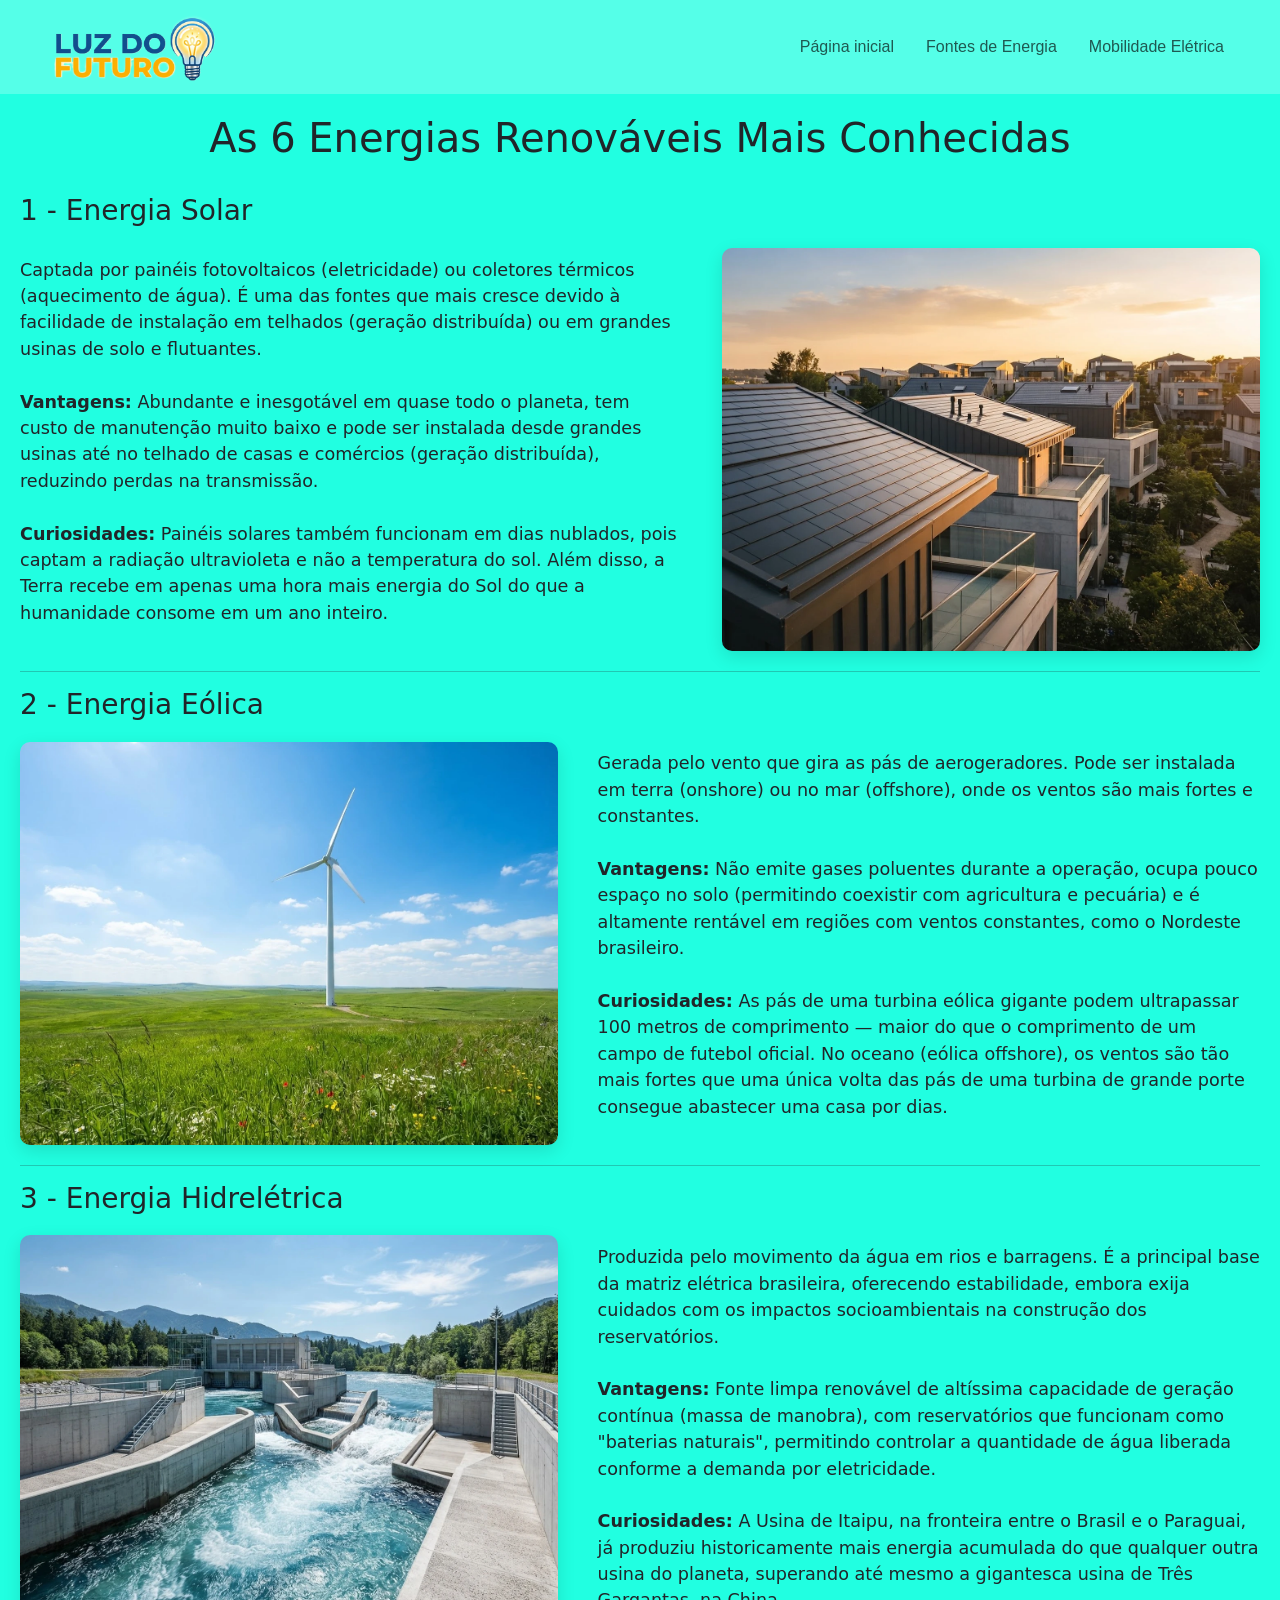
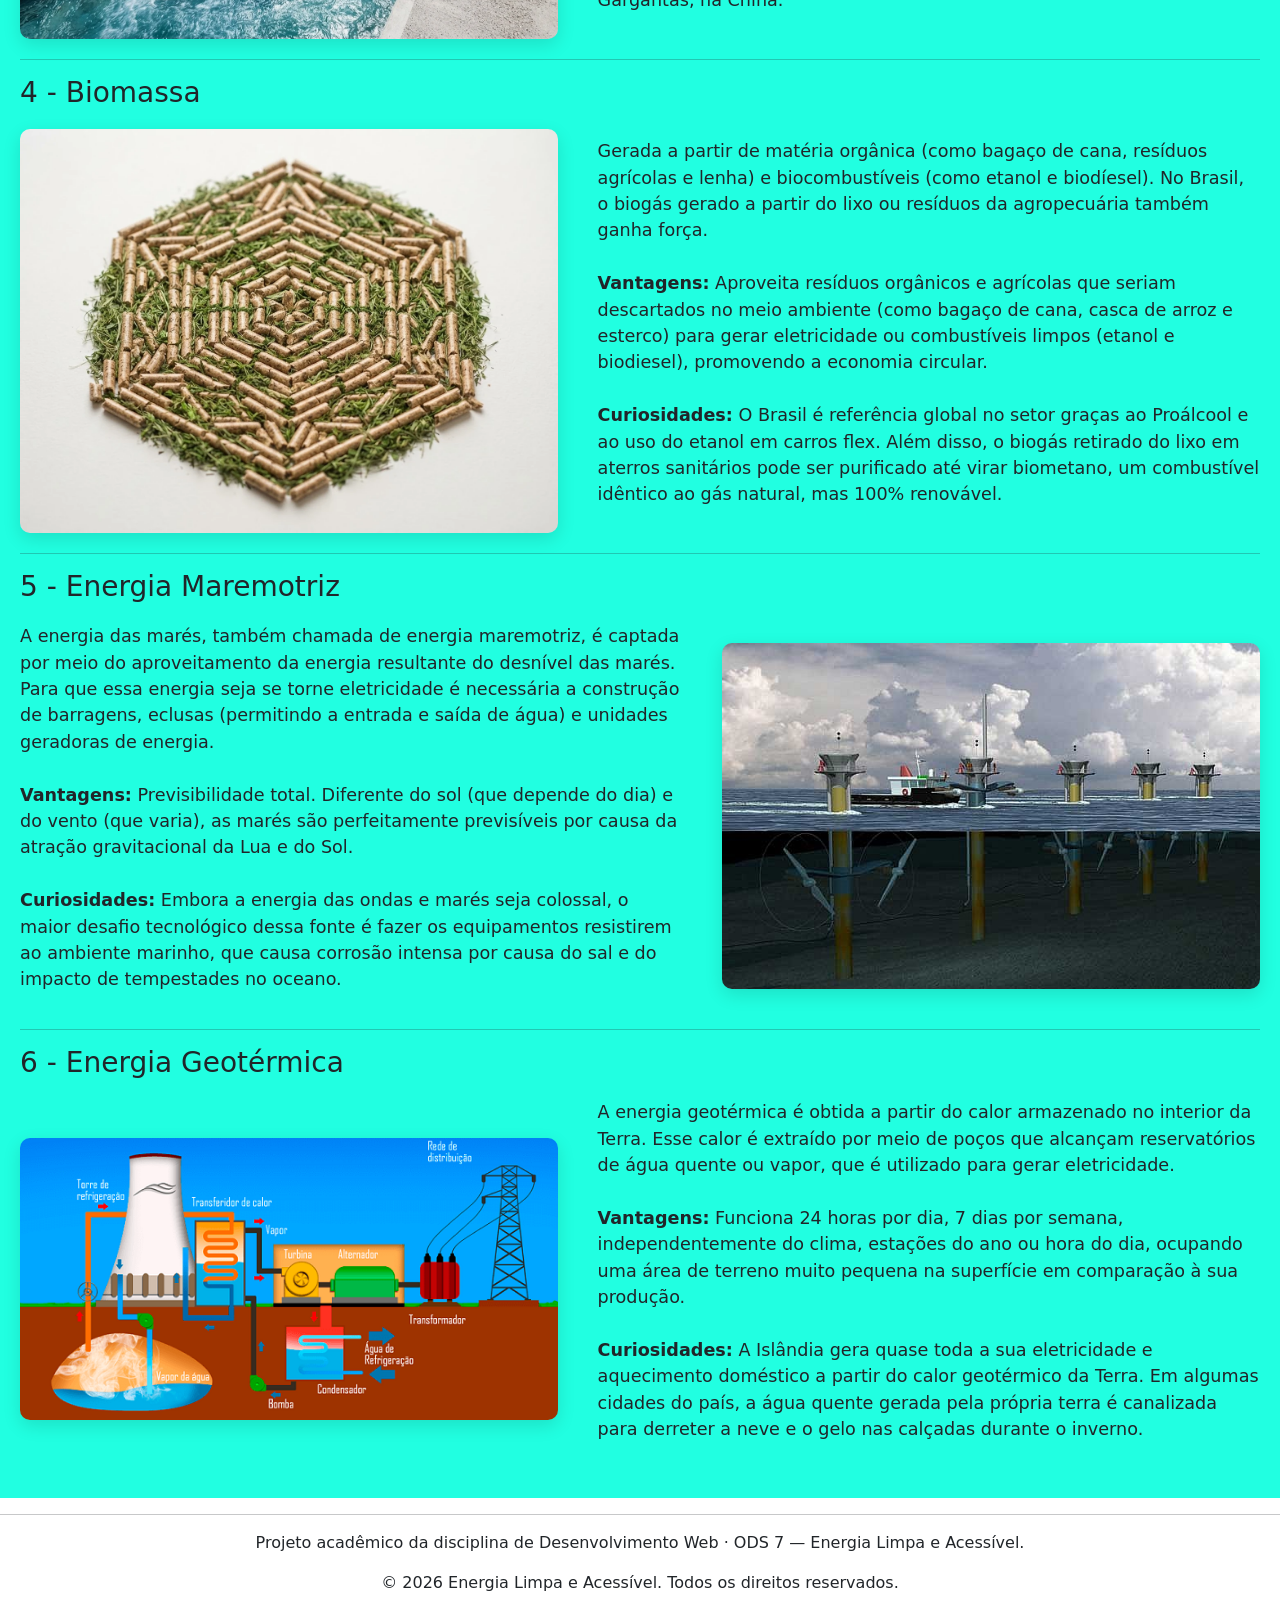
<file: ATIVIDADE 1 WEB/fontesEnergia.html>
<!DOCTYPE html> 
<html lang="pt-br">
    <head>
        <meta charset="UTF-8">
        <meta name="viewport" content="width=device-width, initial-scale=1.0">
        <link rel="stylesheet" href="visual.css">
        <link href="https://cdn.jsdelivr.net/npm/bootstrap@5.3.0/dist/css/bootstrap.min.css" rel="stylesheet">
        <title>Energia Limpa e Acessível</title>
    </head>
 <body id="fontesEnergia">
   <header class="navbar navbar-expand-lg">
     <div class="container-fluid px-3 px-lg-5">
       <a href="index.html" class="navbar-brand luzdofuturo"> <img src="midias/logo.png" alt="Luz do Futuro"> </a>
       <button class="navbar-toggler" type="button" data-bs-toggle="collapse" data-bs-target="#menuFontes" aria-controls="menuFontes" aria-expanded="false" aria-label="Abrir menu">
         <span class="navbar-toggler-icon"></span>
       </button>
       <nav class="collapse navbar-collapse" id="menuFontes">
         <ul class="navbar-nav ms-lg-auto gap-lg-3">
          <li class="nav-item"><a href="index.html" class="nav-link link-customizado">Página inicial</a></li>
          <li class="nav-item"><a href="fontesEnergia.html" class="nav-link link-customizado">Fontes de Energia</a></li>
          <li class="nav-item"><a href="mobilidadeEletrica.html" class="nav-link link-customizado">Mobilidade Elétrica</a></li>
         </ul>
       </nav>
     </div>

   </header>
  <main>

    <section id="fontes">
        <h1 class="text-center">As 6 Energias Renováveis Mais Conhecidas</h1>
        
        <br>

        <div class="fontes">
            <h3>1 - Energia Solar</h3>
        </div>    
        <article class="energiasolar">
            <p>Captada por painéis fotovoltaicos (eletricidade) ou coletores 
            térmicos (aquecimento de água). É uma das fontes que mais 
            cresce devido à facilidade de instalação em telhados 
            (geração distribuída) ou em grandes usinas de solo e flutuantes.
            <br><br>
            <strong>Vantagens:</strong> Abundante e inesgotável em quase todo 
              o planeta, tem custo de manutenção muito baixo e pode ser instalada 
              desde grandes usinas até no telhado de casas e comércios (geração 
              distribuída), reduzindo perdas na transmissão.
              <br><br>
            <strong>Curiosidades:</strong> Painéis solares também funcionam em 
            dias nublados, pois captam a radiação ultravioleta e não a 
            temperatura do sol. Além disso, a Terra recebe em apenas uma hora
             mais energia do Sol do que a humanidade consome em um ano inteiro.</p>

            <img class="imagem-principal" src="midias/energiasolar.png" alt="Painéis solares">

        </article>
      <hr>

      <div class="fontes">
        <h3>2 - Energia Eólica</h3>
      </div>
      <article class="eolica">

        <img class="imagem-principal" src="midias/eolica.png" alt="Turbinas eólicas">

        <p>Gerada pelo vento que gira as pás de aerogeradores. Pode ser 
            instalada em terra (onshore) ou no mar (offshore), onde os 
            ventos são mais fortes e constantes.
          <br><br>
          <strong>Vantagens:</strong> Não emite gases poluentes 
          durante a operação, ocupa pouco espaço no solo (permitindo 
          coexistir com agricultura e pecuária) e é altamente rentável em 
          regiões com ventos constantes, como o Nordeste brasileiro.
          <br><br>
          <strong>Curiosidades:</strong> As pás de uma turbina eólica 
          gigante podem ultrapassar 100 metros de comprimento — maior 
          do que o comprimento de um campo de futebol oficial. No 
          oceano (eólica offshore), os ventos são tão mais fortes que 
          uma única volta das pás de uma turbina de grande porte 
          consegue abastecer uma casa por dias.
          </p>
      </article>

       <hr>

      <div class="fontes">
        <h3>3 - Energia Hidrelétrica</h3>
      </div>
      <article class="hidreletrica">
       
        <p>Produzida pelo movimento da água em rios e barragens. 
            É a principal base da matriz elétrica brasileira, oferecendo 
            estabilidade, embora exija cuidados com os impactos 
            socioambientais na construção dos reservatórios.
          <br><br>
          <strong>Vantagens:</strong> Fonte limpa renovável de altíssima 
          capacidade de geração contínua (massa de manobra), com reservatórios 
          que funcionam como "baterias naturais", permitindo controlar a 
          quantidade de água liberada conforme a demanda por eletricidade.
          <br><br>
          <strong>Curiosidades:</strong> A Usina de Itaipu, na fronteira 
          entre o Brasil e o Paraguai, já produziu historicamente mais 
          energia acumulada do que qualquer outra usina do planeta, superando 
          até mesmo a gigantesca usina de Três Gargantas, na China.
          </p>

          <img class="imagem-principal" src="midias/hidrelétrica.png" alt="Usina hidrelétrica">

      </article>
      <hr>

      <div class="fontes">
        <h3>4 - Biomassa</h3>
      </div>
      <article class="biomassa">

        <img class="imagem-principal" src="midias/biomassa.png" alt="Biomassa">

        <p>Gerada a partir de matéria orgânica (como bagaço de cana, 
            resíduos agrícolas e lenha) e biocombustíveis 
            (como etanol e biodíesel). No Brasil, o biogás gerado a 
            partir do lixo ou resíduos da agropecuária também ganha força.
          <br><br>
          <strong>Vantagens:</strong> Aproveita resíduos orgânicos e agrícolas 
          que seriam descartados no meio ambiente (como bagaço de cana, casca 
          de arroz e esterco) para gerar eletricidade ou combustíveis limpos 
          (etanol e biodiesel), promovendo a economia circular.
          <br><br>
          <strong>Curiosidades:</strong> O Brasil é referência global no setor 
          graças ao Proálcool e ao uso do etanol em carros flex. Além disso, 
          o biogás retirado do lixo em aterros sanitários pode ser purificado 
          até virar biometano, um combustível idêntico ao gás natural, mas 100% renovável.
        </p>

      </article>
      <hr>  

      <div class="fontes">
        <h3>5 - Energia Maremotriz</h3>
      </div>  
      <article class="Maremotriz">
       
        <p>A energia das marés, também chamada de energia maremotriz, 
          é captada por meio do aproveitamento da energia resultante 
          do desnível das marés. Para que essa energia seja se torne 
          eletricidade é necessária a construção de barragens, eclusas 
          (permitindo a entrada e saída de água) e unidades geradoras de energia. 
        <br><br>
        <strong>Vantagens:</strong> Previsibilidade total. Diferente do 
        sol (que depende do dia) e do vento (que varia), as marés são 
        perfeitamente previsíveis por causa da atração gravitacional da 
        Lua e do Sol.
        <br><br>
        <strong>Curiosidades:</strong> Embora a energia das ondas e marés 
        seja colossal, o maior desafio tecnológico dessa fonte é fazer 
        os equipamentos resistirem ao ambiente marinho, que causa corrosão 
        intensa por causa do sal e do impacto de tempestades no oceano.
        </p>

        <img class="imagem-principal" src="midias/mares.png" alt="Energia Maremotriz">

      </article>
      <hr>

      <div class="fontes">
        <h3>6 - Energia Geotérmica</h3>
      </div>  
      <article class="Geotérmica">

        <img class="imagem-principal" src="midias/geotermica.png" alt="Energia Geotérmica">

        <p>A energia geotérmica é obtida a partir do calor armazenado no interior da Terra. Esse calor é extraído por meio de poços que alcançam reservatórios de água quente ou vapor, que é utilizado para gerar eletricidade.
        <br><br>
        <strong>Vantagens:</strong> Funciona 24 horas por dia, 7 dias por semana,
         independentemente do clima, estações do ano ou hora do dia, 
         ocupando uma área de terreno muito pequena na superfície em 
         comparação à sua produção.
        <br><br>
        <strong>Curiosidades:</strong> A Islândia gera quase toda a sua eletricidade 
        e aquecimento doméstico a partir do calor geotérmico da Terra. Em algumas 
        cidades do país, a água quente gerada pela própria terra é canalizada 
        para derreter a neve e o gelo nas calçadas durante o inverno.
        </p>
      </article>
    </section>   
  </main>
   <hr>
  <footer class="text-center">
    <p>Projeto acadêmico da disciplina de Desenvolvimento Web · ODS 7 — Energia Limpa e Acessível.</p>
  </footer>
  
 </body>
 <footer class="text-center">
            <p>&copy; 2026 Energia Limpa e Acessível. Todos os direitos reservados.</p>
 </footer>

 <script src="https://cdn.jsdelivr.net/npm/bootstrap@5.3.0/dist/js/bootstrap.bundle.min.js"></script>
</html>
</file>
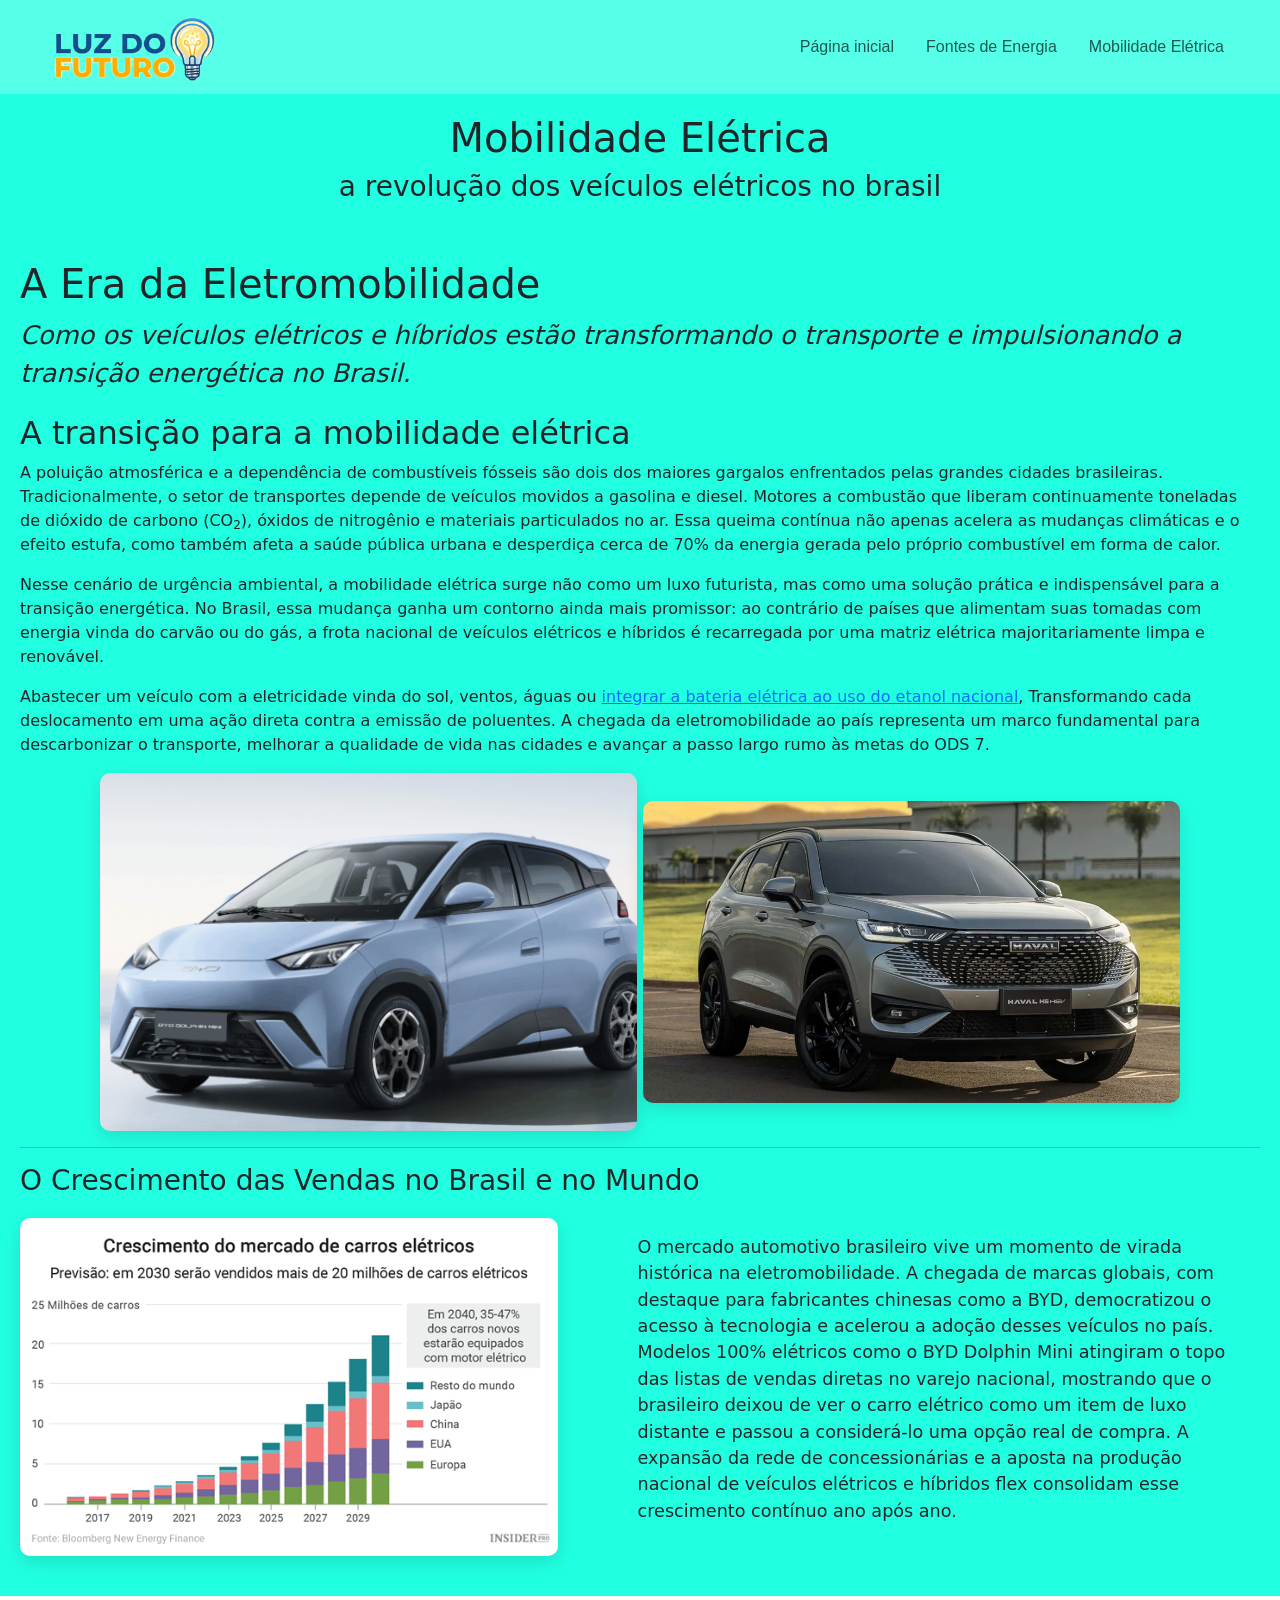
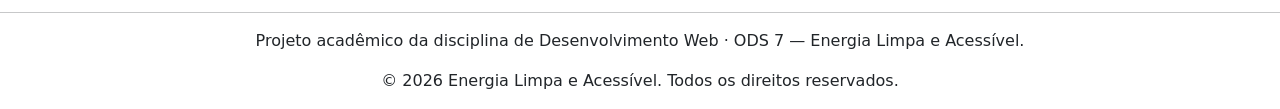
<file: ATIVIDADE 1 WEB/mobilidadeEletrica.html>
<!DOCTYPE html> 
<html lang="pt-br">
    <head>
        <meta charset="UTF-8">
        <meta name="viewport" content="width=device-width, initial-scale=1.0">
        <link rel="stylesheet" href="visual.css">
        <link href="https://cdn.jsdelivr.net/npm/bootstrap@5.3.0/dist/css/bootstrap.min.css" rel="stylesheet">
        <title>Energia Limpa e Acessível</title>
    </head>
 <body id="fontesEnergia">
   <header class="navbar navbar-expand-lg">
     <div class="container-fluid px-3 px-lg-5">
       <a href="index.html" class="navbar-brand luzdofuturo"> <img src="midias/logo.png" alt="Luz do Futuro"> </a>
       <button class="navbar-toggler" type="button" data-bs-toggle="collapse" data-bs-target="#menuMobilidade" aria-controls="menuMobilidade" aria-expanded="false" aria-label="Abrir menu">
         <span class="navbar-toggler-icon"></span>
       </button>
       <nav class="collapse navbar-collapse" id="menuMobilidade">
         <ul class="navbar-nav ms-lg-auto gap-lg-3">
          <li class="nav-item"><a href="index.html" class="nav-link link-customizado">Página inicial</a></li>
          <li class="nav-item"><a href="fontesEnergia.html" class="nav-link link-customizado">Fontes de Energia</a></li>
          <li class="nav-item"><a href="mobilidadeEletrica.html" class="nav-link link-customizado">Mobilidade Elétrica</a></li>
         </ul>
       </nav>
     </div>

   </header>
  <main>

    <section id="fontes">
        <h1 class="text-center">Mobilidade Elétrica</h1>
        <h3 class="text-center">a revolução dos veículos elétricos no brasil</h3>
        <br><br>
        <div class="ods7-texto">
            <h1>A Era da Eletromobilidade</h1>
            <p class="frase-destaque">Como os veículos elétricos e híbridos estão transformando o transporte e
               impulsionando a transição energética no Brasil.</p>
      
                <h2>A transição para a mobilidade elétrica</h2>
                <p>A poluição atmosférica e a dependência de combustíveis fósseis são dois dos maiores gargalos enfrentados pelas grandes 
                  cidades brasileiras. Tradicionalmente, o setor de transportes depende de veículos movidos a gasolina e diesel. Motores a 
                  combustão que liberam continuamente toneladas de dióxido de carbono (CO<sub>2</sub>), óxidos de nitrogênio e materiais particulados no 
                  ar. Essa queima contínua não apenas acelera as mudanças climáticas e o efeito estufa, como também afeta a saúde pública urbana 
                  e desperdiça cerca de 70% da energia gerada pelo próprio combustível em forma de calor.</p>

                <p>Nesse cenário de urgência ambiental, a mobilidade elétrica surge não como um luxo futurista, mas como uma solução prática e 
                  indispensável para a transição energética. No Brasil, essa mudança ganha um contorno ainda mais promissor: ao contrário de 
                  países que alimentam suas tomadas com energia vinda do carvão ou do gás, a frota nacional de veículos elétricos e híbridos é 
                  recarregada por uma matriz elétrica majoritariamente limpa e renovável.</p>

                 <p>Abastecer um veículo com a eletricidade vinda do sol, ventos, águas ou <a href="https://www.gov.br/ipen/pt-br/assuntos/clipping-de-noticias/tecnologia-que-permite-carro-eletrico-abastecido-com-etanol-pode-acelerar-a-transicao-energetica">integrar a bateria elétrica ao uso do
                  etanol nacional</a>, Transformando cada deslocamento em uma ação direta contra a emissão de poluentes. A chegada da eletromobilidade 
                  ao país representa um marco fundamental para descarbonizar o transporte, melhorar a qualidade de vida nas cidades e avançar 
                  a passo largo rumo às metas do ODS 7.</p>

        </div>
        <div class="text-center">
          <img class="imagem-principal" src="midias/BYDDolphinMinipng.png" alt=" byd Dolphi Mini carro eletrico mais vendido do brasil">
          <img class="imagem-principal" src="midias/havalh6.png" alt="haval h6 carro hibrido mais vendido do brasil">
        </div>
      <hr>

      <div class="fontes">
        <h3>O Crescimento das Vendas no Brasil e no Mundo</h3>
      </div>
      <article class="eolica">

        <img class="imagem-principal" src="midias/graficocarros.png" alt="grafico de vendas de carros eletricos no brasil">

        <p>O mercado automotivo brasileiro vive um momento de virada histórica na eletromobilidade. A chegada de marcas globais, com destaque 
          para fabricantes chinesas como a BYD, democratizou o acesso à tecnologia e acelerou a adoção desses veículos no país.
          <br>
          Modelos 100% elétricos como o BYD Dolphin Mini atingiram o topo das listas de vendas diretas no varejo nacional, mostrando que 
            o brasileiro deixou de ver o carro elétrico como um item de luxo distante e passou a considerá-lo uma opção real de compra. 
            A expansão da rede de concessionárias e a aposta na produção nacional de veículos elétricos e híbridos flex consolidam esse 
            crescimento contínuo ano após ano.</p>
          <br><br>
      </article>

    </section>   
  </main>
   <hr>
  <footer class="text-center">
    <p>Projeto acadêmico da disciplina de Desenvolvimento Web · ODS 7 — Energia Limpa e Acessível.</p>
  </footer>
  
 </body>
 <footer class="text-center">
            <p>&copy; 2026 Energia Limpa e Acessível. Todos os direitos reservados.</p>
 </footer>

 <script src="https://cdn.jsdelivr.net/npm/bootstrap@5.3.0/dist/js/bootstrap.bundle.min.js"></script>
</html>
</file>
<file: ATIVIDADE 1 WEB/visual.css>
body {
  font-family: sans-serif;
  overflow-x: hidden;
  /*background-image: url("midias/sol.png");*/
  background-position: center;
  background-repeat: no-repeat;
  background-size: cover;
  background-attachment: fixed;
}
main {
  background-color: #00ffddde;
  max-width: 1300px;
  margin: 0 auto;
  padding: 20px;
}
header {
  font-family: sans-serif;
  position: sticky;
  top: 0;
  backdrop-filter: blur(20px);
  background-color: #00ffddaa;
  z-index: 99;

}
header img {
  width: 170px;
  height: auto;
  margin: auto;
  transition: all 0.2s linear;
}
header img:hover {
  width: 195px;
    
  
}

.container-ods {
  display: flex;
  gap: 20px;
  justify-content: right;
  flex-wrap: wrap;
  box-shadow: 0 20px 20px rgba(0, 0, 0, 0.12);
}

.navbar-toggler {
  border-color: #008f7a;
}

.navbar-toggler:focus {
  box-shadow: 0 0 0 0.2rem rgba(0, 143, 122, 0.25);
}


.link-customizado {
  max-width: 1300px;
  color: #070000;
  text-decoration: none;
  font-family: sans-serif;
  font-size: 16px;
  font-weight: bold;
  transition: all 0.2s linear;
}
.link-customizado:hover {
  font-size: 17px;
  color: #eeff00;
}
.fontes {
  font-size: 22px;
  max-width: 1300px;
  
}
.fontes:hover {
  font-size: 23px;
  color: #fdfdfc;
  text-decoration: none;
  font-weight: bold;
  transition: all 0.2s linear;
  text-shadow: 0 5px 10px rgb(0, 0, 0);
}

#ods7 {
  padding-top: 40px;
  color: #090000;
}

.ods7 {
  display: flex;
  align-items: center;
  justify-content: space-between;
  gap: 60px;
  color: #000000;
}

.video-destaque {
  width: min(50%, 620px);
  max-width: 100%;
  border-radius: 10px;
}
.ods7-titulo {
  margin: 0 0 25px;
  font-size: 1.1rem;
  letter-spacing: 0.1em;
  text-transform: uppercase;
  color: #000000;
  transition: all 0.2s linear;
}
.titulo {
  font-size: 50px;
  text-transform: uppercase;
  color: #000000;
  transition: all 0.2s linear;
}
.titulo:hover {
  font-size: 3.5rem;
  color: #d9ff00;
  text-shadow: 0 5px 10px rgb(255, 255, 90);
}

.frase-destaque {
  font-size: clamp(1.3rem, 2vw, 2.2rem);
  margin: 0 0 22px;
  font-style: italic;
}

.imagem-principal {
  width: min(42vw, 620px);
  max-width: 100%;
  height: auto;
  border-radius: 10px;
  transition: all 0.2s linear;
  box-shadow: 0 6px 18px rgba(0, 0, 0, 0.12);
}
.imagem-principal:hover {
  transform: scale(1.10);
  box-shadow: 0 12px 24px rgba(0, 0, 0, 0.2);
}


article {
  display: flex;
  align-items: center;
  gap: 40px;
  margin: 20px 0;
}
.carros-eletricos img{
  gap: flex;
   width: min(35vw, 500px);
  max-width: 1000%;
  height: auto;
  border-radius: 10px;
  box-shadow: 0 6px 18px rgba(0, 0, 0, 0.12);
}

article p {
  flex: 1;
  font-size: 1.1rem;
}

article img {
  width: min(35vw, 500px);
  max-width: 100%;
  height: auto;
  border-radius: 10px;
  box-shadow: 0 6px 18px rgba(0, 0, 0, 0.12);
}

.eolica p,
.hidreletrica p,
.biomassa p {
  order: 1;
}

.metasbox {
  display: grid;
  grid-template-columns: repeat(auto-fit, minmax(220px, 1fr));
  gap: 16px;
  margin: 20px 0;
}

.botão {
  min-height: 76px;
  padding: 16px;
  border: 2px solid #008f7a;
  border-radius: 8px;
  background-color: rgb(200, 255, 0);
  color: #000000;
  box-shadow: 0 5px 12px rgba(0, 0, 0, 0.18);
  cursor: pointer;
  transition: transform 0.2s ease, box-shadow 0.2s ease;
}

.botão:hover {
  transform: translateY(-3px);
  box-shadow: 0 12px 20px rgb(0, 0, 0);
}

@media (max-width: 991.98px) {
  header img,
  header img:hover {
    width: 145px;
  }

  .navbar-collapse {
    padding: 0.75rem 0;
  }

  .navbar-nav .nav-link {
    padding: 0.65rem 0;
  }

  main {
    padding: 16px;
  }

  .ods7,
  article {
    flex-direction: column;
    align-items: stretch;
    gap: 24px;
  }

  .ods7-texto,
  article p {
    width: 100%;
  }

  .video-destaque,
  article img,
  .imagem-principal {
    width: 100%;
    max-width: 100%;
  }

  .titulo {
    font-size: clamp(2rem, 8vw, 3.2rem);
  }

  article p {
    font-size: 1rem;
  }
}

@media (max-width: 575.98px) {
  main {
    padding: 12px;
  }

  #ods7 {
    padding-top: 20px;
  }

  .fontes {
    font-size: 1.25rem;
  }

  .metasbox {
    grid-template-columns: 1fr;
  }

  .botão {
    min-height: 60px;
  }

  footer p {
    padding: 0 12px;
    font-size: 0.85rem;
  }
}
</file>
